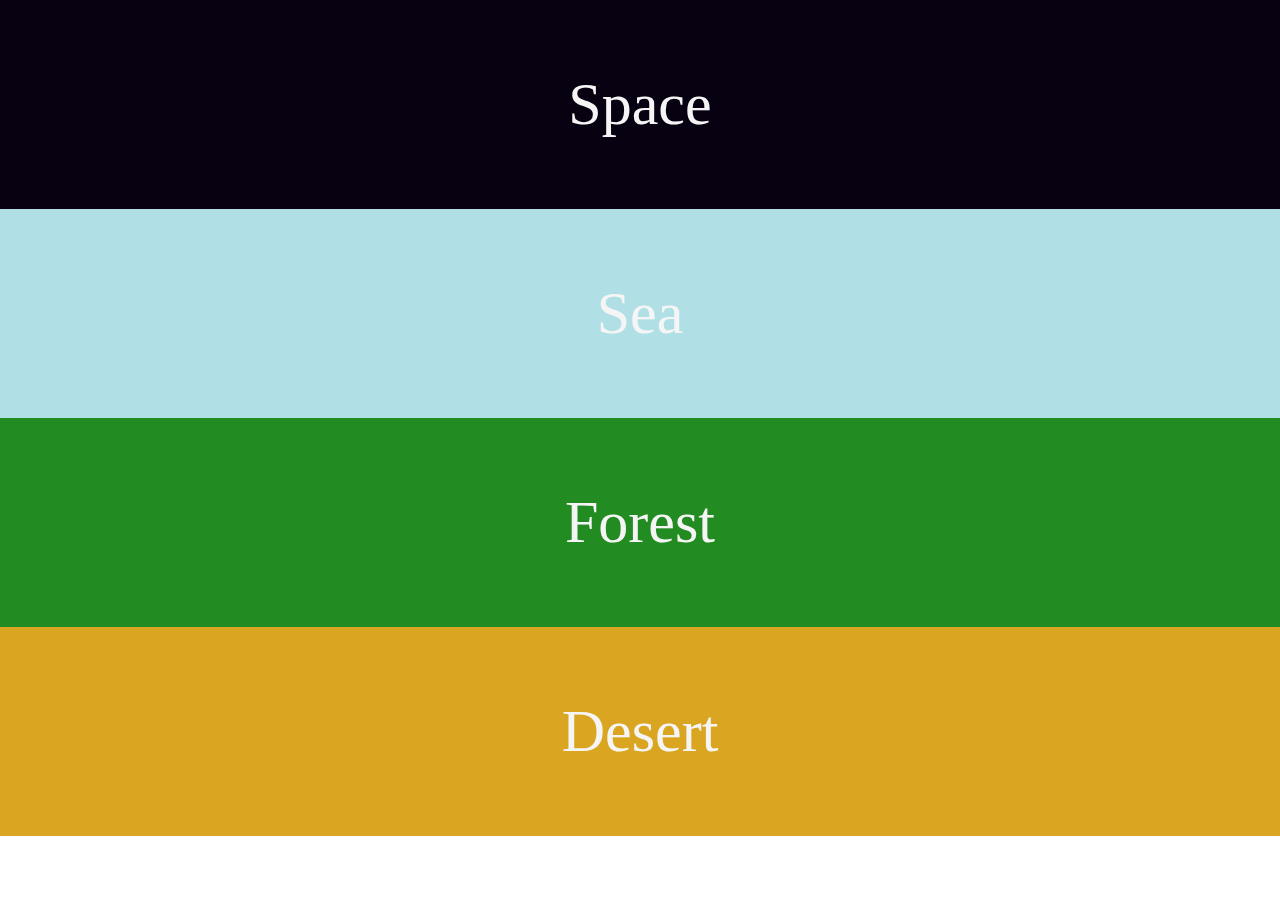
<file: index.html>
<!DOCTYPE html>
<html>
<head>
<meta charset="utf-8">
<title>Test</title>
<link rel="stylesheet" href="style.css"></link>
</head>

<body>
<div id="Space" class="nature"><a href="Space.html">Space</a></div>
<div id="Sea" class="nature"><a href="Sea.html">Sea</a></div>
<div id="Forest" class="nature"><a href="Forest.html">Forest</a></div>
<div id="Desert" class="nature"><a href="Desert.html">Desert</a></div>    
</body>


</html>
</file>
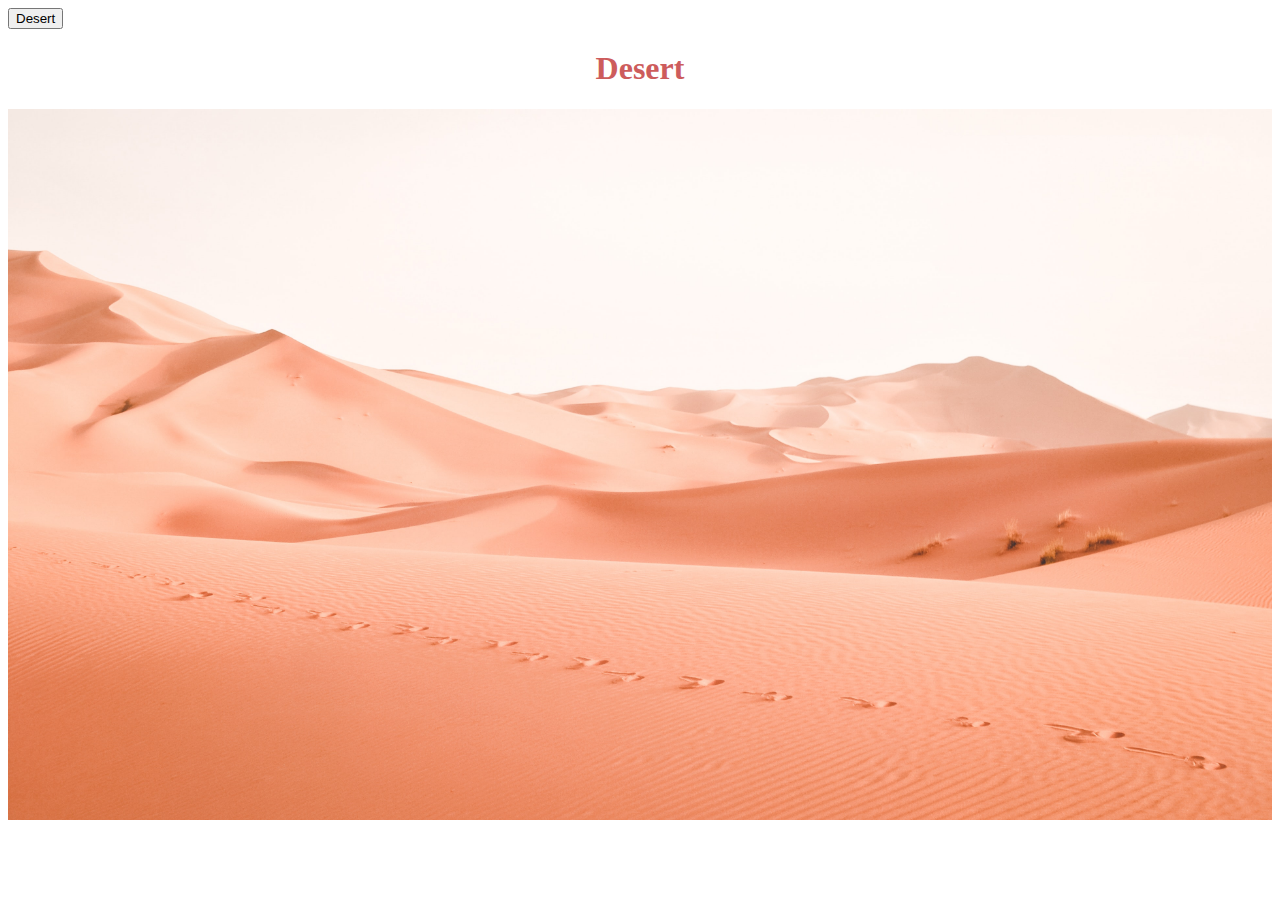
<file: Desert.html>
<!DOCTYPE html>
<html>
<head>
<meta charset="utf-8">
<title>Desert</title>
</head>

<body>
<input id="Desert" type="button" value="Desert"
onclick="
if
(document.querySelector('#Desert').value === 'Desert')
{document.querySelector('body').style.backgroundColor = 'indianred';
document.querySelector('body').style.color = 'indianred';
document.querySelector('#Desert').value = 'escape'}
else
{document.querySelector('body').style.backgroundColor = 'white';
document.querySelector('#Desert').value = 'Desert';}">    
<h1 style="text-align:center; color:indianred;">Desert</h1>
<img src="Desert.jpg" width="100%">    
</body>
</html>
</file>
<file: style.css>
a {font-size:60px; text-decoration:none; color:whitesmoke;}
div {text-align:center;}
body {margin:0px;}
.nature {padding:70px;}
#Space {background-color: rgb(8, 1, 17);}
#Sea {background-color:powderblue;}
#Forest {background-color:forestgreen;}
#Desert {background-color:goldenrod;}
</file>
